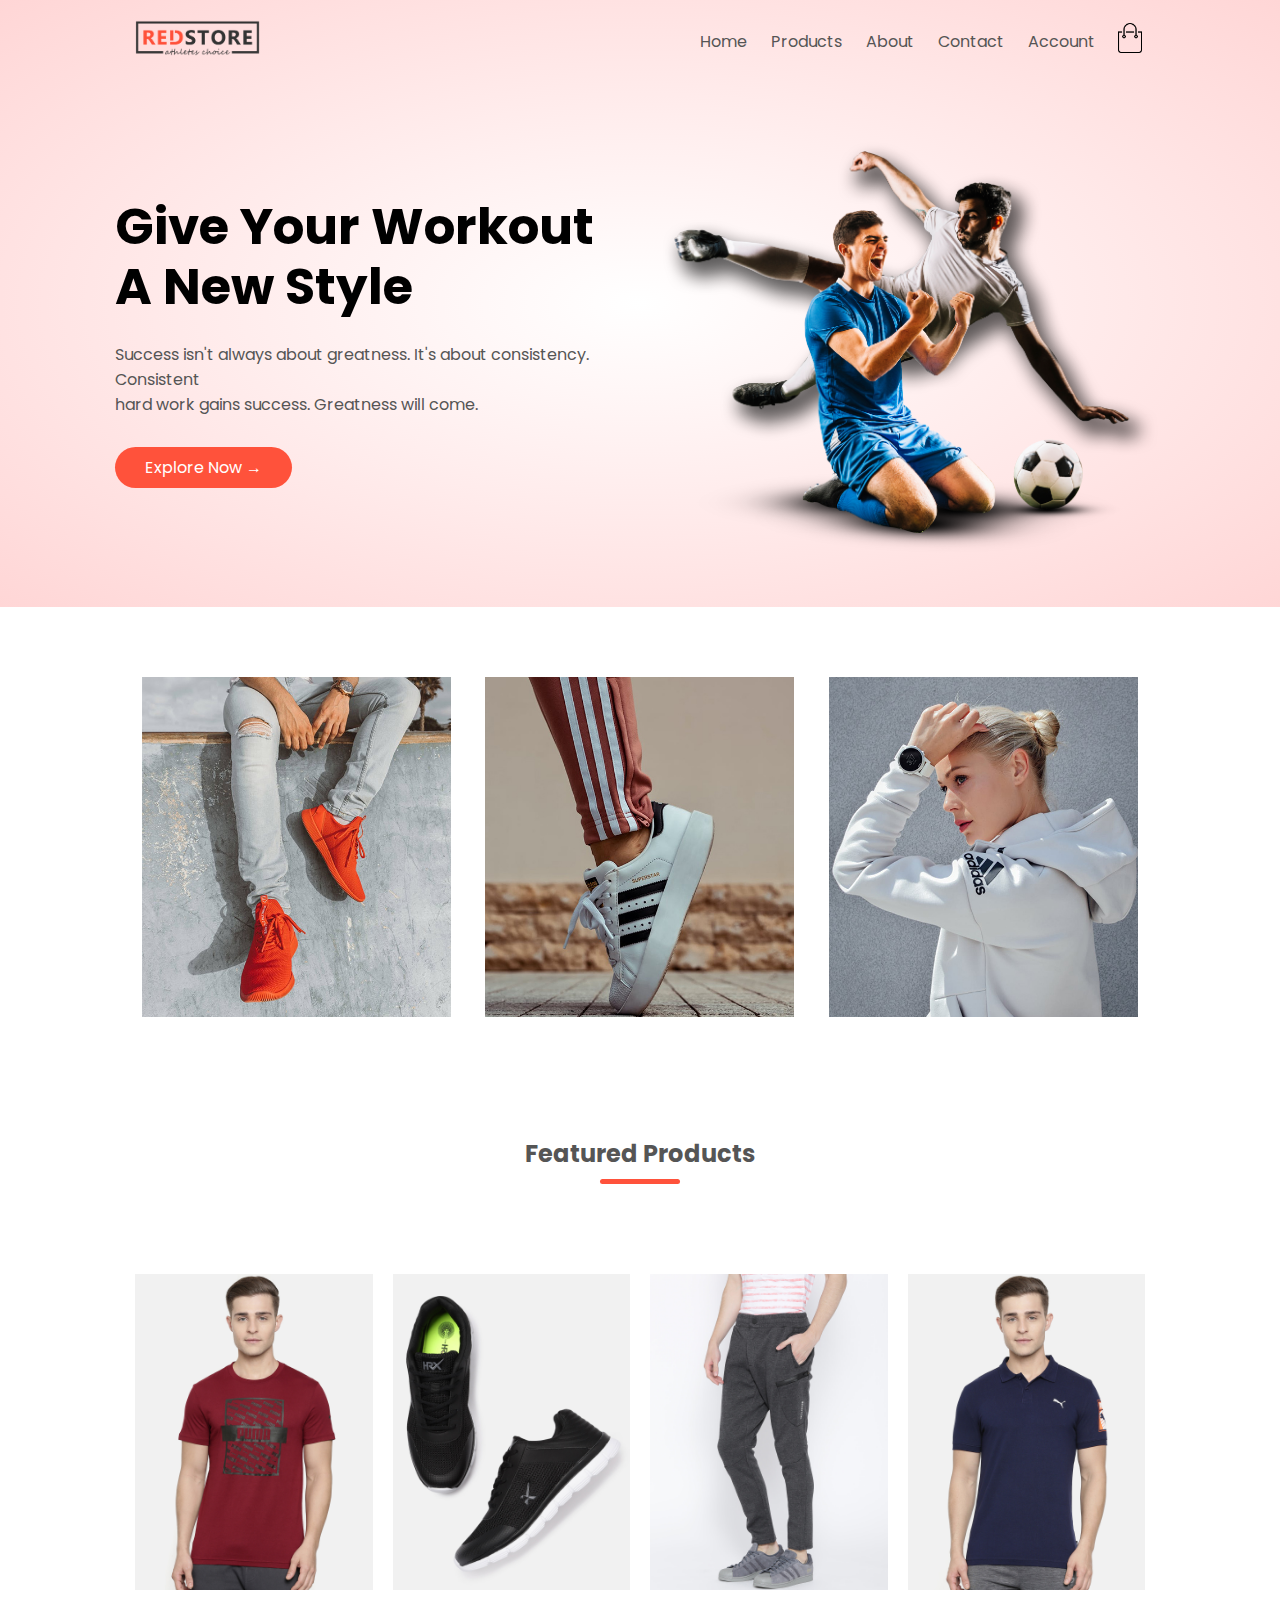
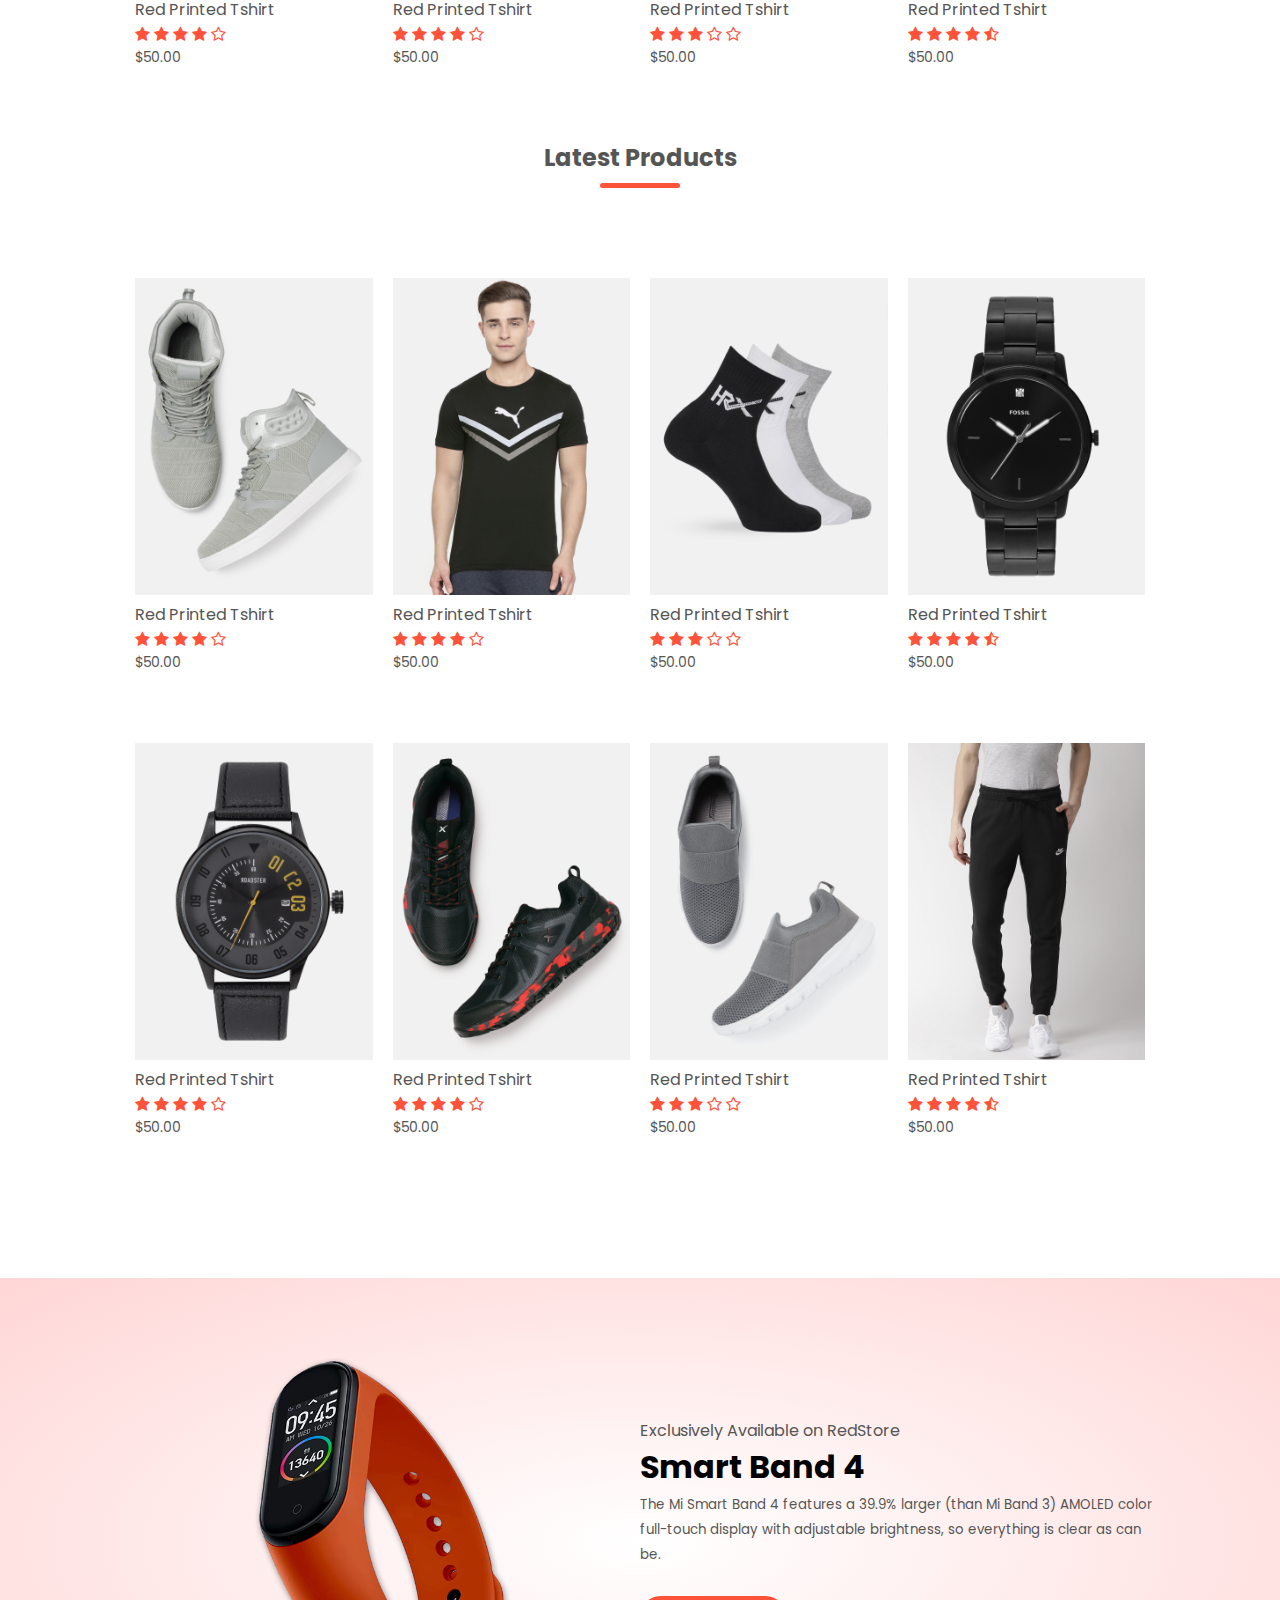
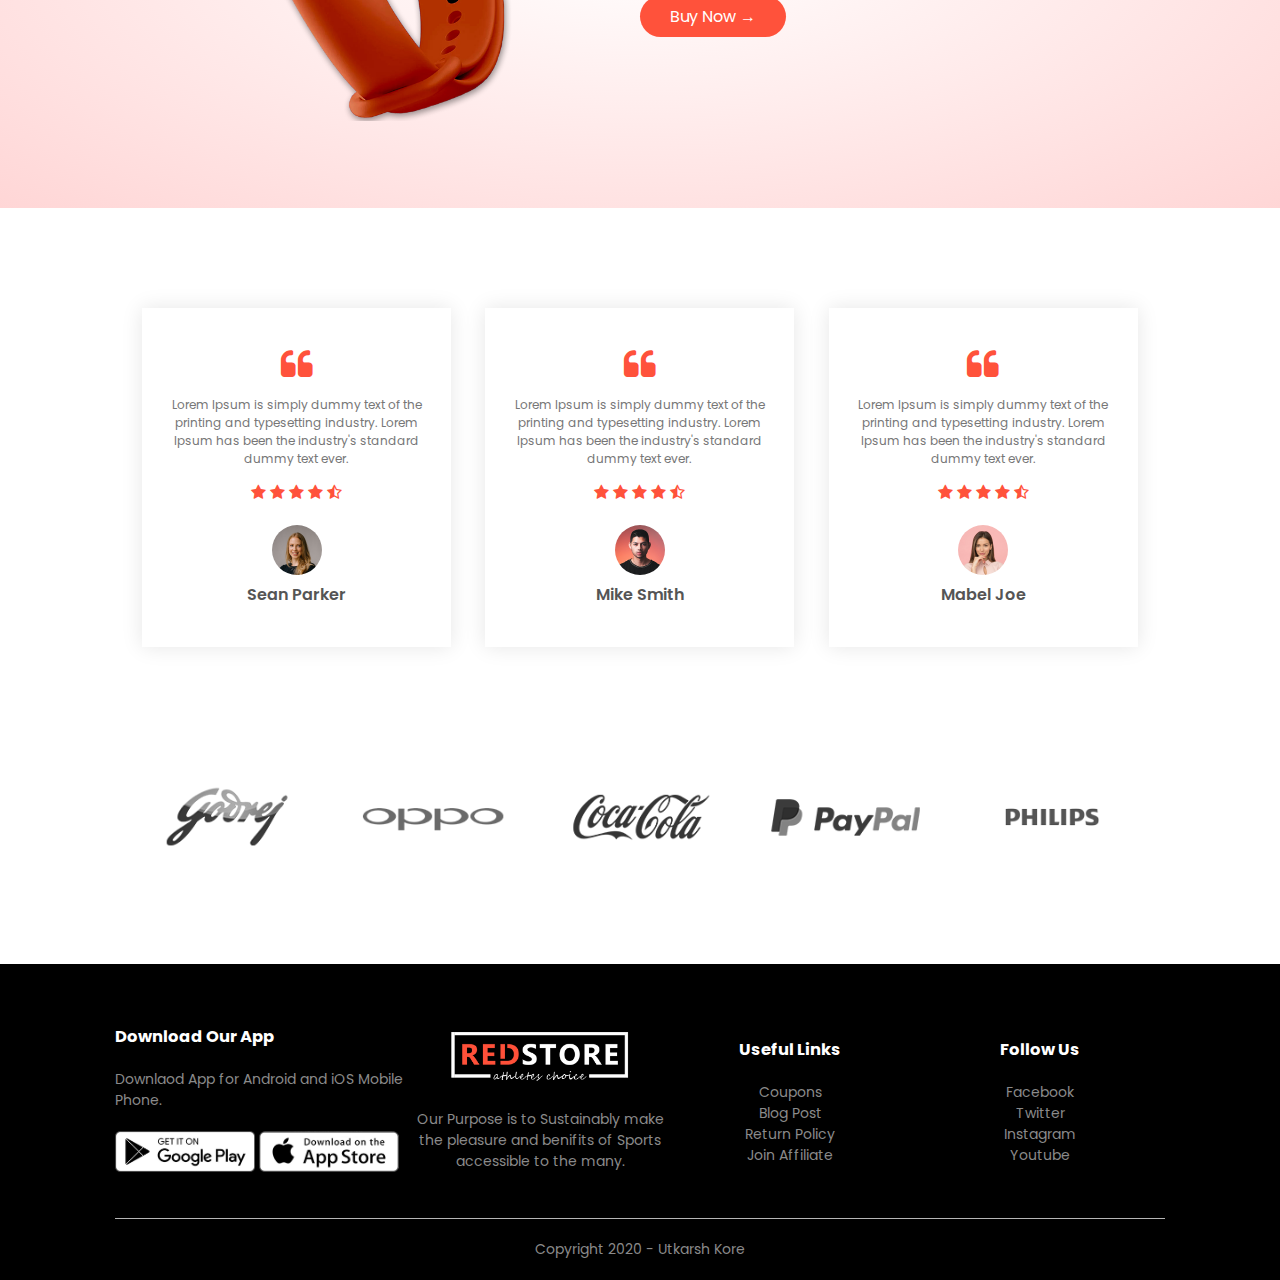
<file: index.html>
<!DOCTYPE html>
<html lang="en">
  <head>
    <meta charset="UTF-8" />
    <meta http-equiv="X-UA-Compatible" content="IE=edge" />
    <meta name="viewport" content="width=device-width, initial-scale=1.0" />
    <title>RedStore | Ecommerce Website Design</title>

    <link rel="stylesheet" href="style.css" />
    <link rel="preconnect" href="https://fonts.gstatic.com" />
    <link
      href="https://fonts.googleapis.com/css2?family=Poppins:wght@300;400;500;600;700&display=swap"
      rel="stylesheet"
    />
    <link
      rel="stylesheet"
      href="https://stackpath.bootstrapcdn.com/font-awesome/4.7.0/css/font-awesome.min.css"
    />
  </head>
  <body>
    <div class="header">
      <div class="container">
        <div class="navbar">
          <div class="logo">
            <a href="index.html">
              <img src="images/logo.png" alt="Logo" width="125px" />
            </a>
          </div>

          <nav>
            <ul id="menu-items">
              <li><a href="index.html">Home</a></li>
              <li><a href="products.html">Products</a></li>
              <li><a href="">About</a></li>
              <li><a href="">Contact</a></li>
              <li><a href="account.html">Account</a></li>
            </ul>
          </nav>

          <a href="cart.html">
            <img src="images/cart.png" alt="Cart" width="30px" height="30px" />
          </a>
          <img
            src="images/menu.png"
            alt="Menu"
            class="menu-icon"
            onclick="menutoggle()"
          />
        </div>

        <div class="row">
          <div class="col-1">
            <h1>
              Give Your Workout <br />
              A New Style
            </h1>
            <p>
              Success isn't always about greatness. It's about consistency.
              Consistent <br />
              hard work gains success. Greatness will come.
            </p>
            <a href="" class="btn">Explore Now &#8594; </a>
          </div>
          <div class="col-2">
            <img src="images/image1.png" alt="Feature Image" />
          </div>
        </div>
      </div>
    </div>

    <!-- featured categories -->
    <div class="categories">
      <div class="small-container">
        <div class="row">
          <div class="col-3">
            <img src="images/category-1.jpg" alt="Category 1" />
          </div>
          <div class="col-3">
            <img src="images/category-2.jpg" alt="Category 1" />
          </div>
          <div class="col-3">
            <img src="images/category-3.jpg" alt="Category 1" />
          </div>
        </div>
      </div>
    </div>

    <!-- features products -->
    <div class="small-container">
      <h2 class="title">Featured Products</h2>
      <div class="row">
        <!-- product 1 -->
        <div class="col-4">
          <a href="product-detail.html">
            <img src="images/product-1.jpg" alt="Product 1" />
          </a>
          <a href="product-detail.html">
            <h4>Red Printed Tshirt</h4>
          </a>
          <div class="rating">
            <i class="fa fa-star"></i>
            <i class="fa fa-star"></i>
            <i class="fa fa-star"></i>
            <i class="fa fa-star"></i>
            <i class="fa fa-star-o"></i>
          </div>
          <p>$50.00</p>
        </div>

        <!-- product 2 -->
        <div class="col-4">
          <img src="images/product-2.jpg" alt="Product 1" />
          <h4>Red Printed Tshirt</h4>
          <div class="rating">
            <i class="fa fa-star"></i>
            <i class="fa fa-star"></i>
            <i class="fa fa-star"></i>
            <i class="fa fa-star"></i>
            <i class="fa fa-star-o"></i>
          </div>
          <p>$50.00</p>
        </div>

        <!-- product 3 -->
        <div class="col-4">
          <img src="images/product-3.jpg" alt="Product 1" />
          <h4>Red Printed Tshirt</h4>
          <div class="rating">
            <i class="fa fa-star"></i>
            <i class="fa fa-star"></i>
            <i class="fa fa-star"></i>
            <i class="fa fa-star-o"></i>
            <i class="fa fa-star-o"></i>
          </div>
          <p>$50.00</p>
        </div>

        <!-- product 4 -->
        <div class="col-4">
          <img src="images/product-4.jpg" alt="Product 1" />
          <h4>Red Printed Tshirt</h4>
          <div class="rating">
            <i class="fa fa-star"></i>
            <i class="fa fa-star"></i>
            <i class="fa fa-star"></i>
            <i class="fa fa-star"></i>
            <i class="fa fa-star-half-o"></i>
          </div>
          <p>$50.00</p>
        </div>
      </div>

      <!-- latest products -->
      <h2 class="title">Latest Products</h2>
      <div class="row">
        <!-- product 1 -->
        <div class="col-4">
          <img src="images/product-5.jpg" alt="Product 1" />
          <h4>Red Printed Tshirt</h4>
          <div class="rating">
            <i class="fa fa-star"></i>
            <i class="fa fa-star"></i>
            <i class="fa fa-star"></i>
            <i class="fa fa-star"></i>
            <i class="fa fa-star-o"></i>
          </div>
          <p>$50.00</p>
        </div>

        <!-- product 2 -->
        <div class="col-4">
          <img src="images/product-6.jpg" alt="Product 1" />
          <h4>Red Printed Tshirt</h4>
          <div class="rating">
            <i class="fa fa-star"></i>
            <i class="fa fa-star"></i>
            <i class="fa fa-star"></i>
            <i class="fa fa-star"></i>
            <i class="fa fa-star-o"></i>
          </div>
          <p>$50.00</p>
        </div>

        <!-- product 3 -->
        <div class="col-4">
          <img src="images/product-7.jpg" alt="Product 1" />
          <h4>Red Printed Tshirt</h4>
          <div class="rating">
            <i class="fa fa-star"></i>
            <i class="fa fa-star"></i>
            <i class="fa fa-star"></i>
            <i class="fa fa-star-o"></i>
            <i class="fa fa-star-o"></i>
          </div>
          <p>$50.00</p>
        </div>

        <!-- product 4 -->
        <div class="col-4">
          <img src="images/product-8.jpg" alt="Product 1" />
          <h4>Red Printed Tshirt</h4>
          <div class="rating">
            <i class="fa fa-star"></i>
            <i class="fa fa-star"></i>
            <i class="fa fa-star"></i>
            <i class="fa fa-star"></i>
            <i class="fa fa-star-half-o"></i>
          </div>
          <p>$50.00</p>
        </div>
      </div>

      <div class="row">
        <!-- product 1 -->
        <div class="col-4">
          <img src="images/product-9.jpg" alt="Product 1" />
          <h4>Red Printed Tshirt</h4>
          <div class="rating">
            <i class="fa fa-star"></i>
            <i class="fa fa-star"></i>
            <i class="fa fa-star"></i>
            <i class="fa fa-star"></i>
            <i class="fa fa-star-o"></i>
          </div>
          <p>$50.00</p>
        </div>

        <!-- product 2 -->
        <div class="col-4">
          <img src="images/product-10.jpg" alt="Product 1" />
          <h4>Red Printed Tshirt</h4>
          <div class="rating">
            <i class="fa fa-star"></i>
            <i class="fa fa-star"></i>
            <i class="fa fa-star"></i>
            <i class="fa fa-star"></i>
            <i class="fa fa-star-o"></i>
          </div>
          <p>$50.00</p>
        </div>

        <!-- product 3 -->
        <div class="col-4">
          <img src="images/product-11.jpg" alt="Product 1" />
          <h4>Red Printed Tshirt</h4>
          <div class="rating">
            <i class="fa fa-star"></i>
            <i class="fa fa-star"></i>
            <i class="fa fa-star"></i>
            <i class="fa fa-star-o"></i>
            <i class="fa fa-star-o"></i>
          </div>
          <p>$50.00</p>
        </div>

        <!-- product 4 -->
        <div class="col-4">
          <img src="images/product-12.jpg" alt="Product 1" />
          <h4>Red Printed Tshirt</h4>
          <div class="rating">
            <i class="fa fa-star"></i>
            <i class="fa fa-star"></i>
            <i class="fa fa-star"></i>
            <i class="fa fa-star"></i>
            <i class="fa fa-star-half-o"></i>
          </div>
          <p>$50.00</p>
        </div>
      </div>
    </div>

    <!-- offer -->
    <div class="offer">
      <div class="small-container">
        <div class="row">
          <div class="col-2">
            <img src="images/exclusive.png" alt="Exclusive" class="offer-img" />
          </div>
          <div class="col-2">
            <p>Exclusively Available on RedStore</p>
            <h1>Smart Band 4</h1>
            <small
              >The Mi Smart Band 4 features a 39.9% larger (than Mi Band 3)
              AMOLED color full-touch display with adjustable brightness, so
              everything is clear as can be. </small
            ><br />
            <a href="" class="btn">Buy Now &#8594;</a>
          </div>
        </div>
      </div>
    </div>

    <!-- testimonial -->
    <div class="testimonial">
      <div class="small-container">
        <div class="row">
          <div class="col-3">
            <i class="fa fa-quote-left"></i>
            <p>
              Lorem Ipsum is simply dummy text of the printing and typesetting
              industry. Lorem Ipsum has been the industry's standard dummy text
              ever.
            </p>
            <div class="rating">
              <i class="fa fa-star"></i>
              <i class="fa fa-star"></i>
              <i class="fa fa-star"></i>
              <i class="fa fa-star"></i>
              <i class="fa fa-star-half-o"></i>
            </div>
            <img src="images/user-1.png" alt="User 1" />
            <h3>Sean Parker</h3>
          </div>

          <div class="col-3">
            <i class="fa fa-quote-left"></i>
            <p>
              Lorem Ipsum is simply dummy text of the printing and typesetting
              industry. Lorem Ipsum has been the industry's standard dummy text
              ever.
            </p>
            <div class="rating">
              <i class="fa fa-star"></i>
              <i class="fa fa-star"></i>
              <i class="fa fa-star"></i>
              <i class="fa fa-star"></i>
              <i class="fa fa-star-half-o"></i>
            </div>
            <img src="images/user-2.png" alt="User 1" />
            <h3>Mike Smith</h3>
          </div>

          <div class="col-3">
            <i class="fa fa-quote-left"></i>
            <p>
              Lorem Ipsum is simply dummy text of the printing and typesetting
              industry. Lorem Ipsum has been the industry's standard dummy text
              ever.
            </p>
            <div class="rating">
              <i class="fa fa-star"></i>
              <i class="fa fa-star"></i>
              <i class="fa fa-star"></i>
              <i class="fa fa-star"></i>
              <i class="fa fa-star-half-o"></i>
            </div>
            <img src="images/user-3.png" alt="User 1" />
            <h3>Mabel Joe</h3>
          </div>
        </div>
      </div>
    </div>

    <!-- brands  -->
    <div class="brands">
      <div class="small-container">
        <div class="row">
          <div class="col-5">
            <img src="images/logo-godrej.png" alt="Godrej" />
          </div>
          <div class="col-5">
            <img src="images/logo-oppo.png" alt="Godrej" />
          </div>
          <div class="col-5">
            <img src="images/logo-coca-cola.png" alt="Godrej" />
          </div>
          <div class="col-5">
            <img src="images/logo-paypal.png" alt="Godrej" />
          </div>
          <div class="col-5">
            <img src="images/logo-philips.png" alt="Godrej" />
          </div>
        </div>
      </div>
    </div>

    <!-- footer -->
    <div class="footer">
      <div class="container">
        <div class="row">
          <div class="footer-col-1">
            <h3>Download Our App</h3>
            <p>Downlaod App for Android and iOS Mobile Phone.</p>
            <div class="app-logo">
              <img src="images/play-store.png" alt="" />
              <img src="images/app-store.png" alt="" />
            </div>
          </div>
          <div class="footer-col-2">
            <img src="images/logo-white.png" alt="White" />
            <p>
              Our Purpose is to Sustainably make the pleasure and benifits of
              Sports accessible to the many.
            </p>
          </div>
          <div class="footer-col-3">
            <h3>Useful Links</h3>
            <ul>
              <li>Coupons</li>
              <li>Blog Post</li>
              <li>Return Policy</li>
              <li>Join Affiliate</li>
            </ul>
          </div>
          <div class="footer-col-4">
            <h3>Follow Us</h3>
            <ul>
              <li>Facebook</li>
              <li>Twitter</li>
              <li>Instagram</li>
              <li>Youtube</li>
            </ul>
          </div>
        </div>
        <hr />
        <p class="copyright">Copyright 2020 - Utkarsh Kore</p>
      </div>
    </div>

    <!-- JS for toggle menu -->
    <script>
      const menuItems = document.getElementById("menu-items");

      menuItems.style.maxHeight = "0px";

      function menutoggle() {
        if (menuItems.style.maxHeight == "0px") {
          menuItems.style.maxHeight = "200px";
        } else {
          menuItems.style.maxHeight = "0px";
        }
      }
    </script>
  </body>
</html>
</file>
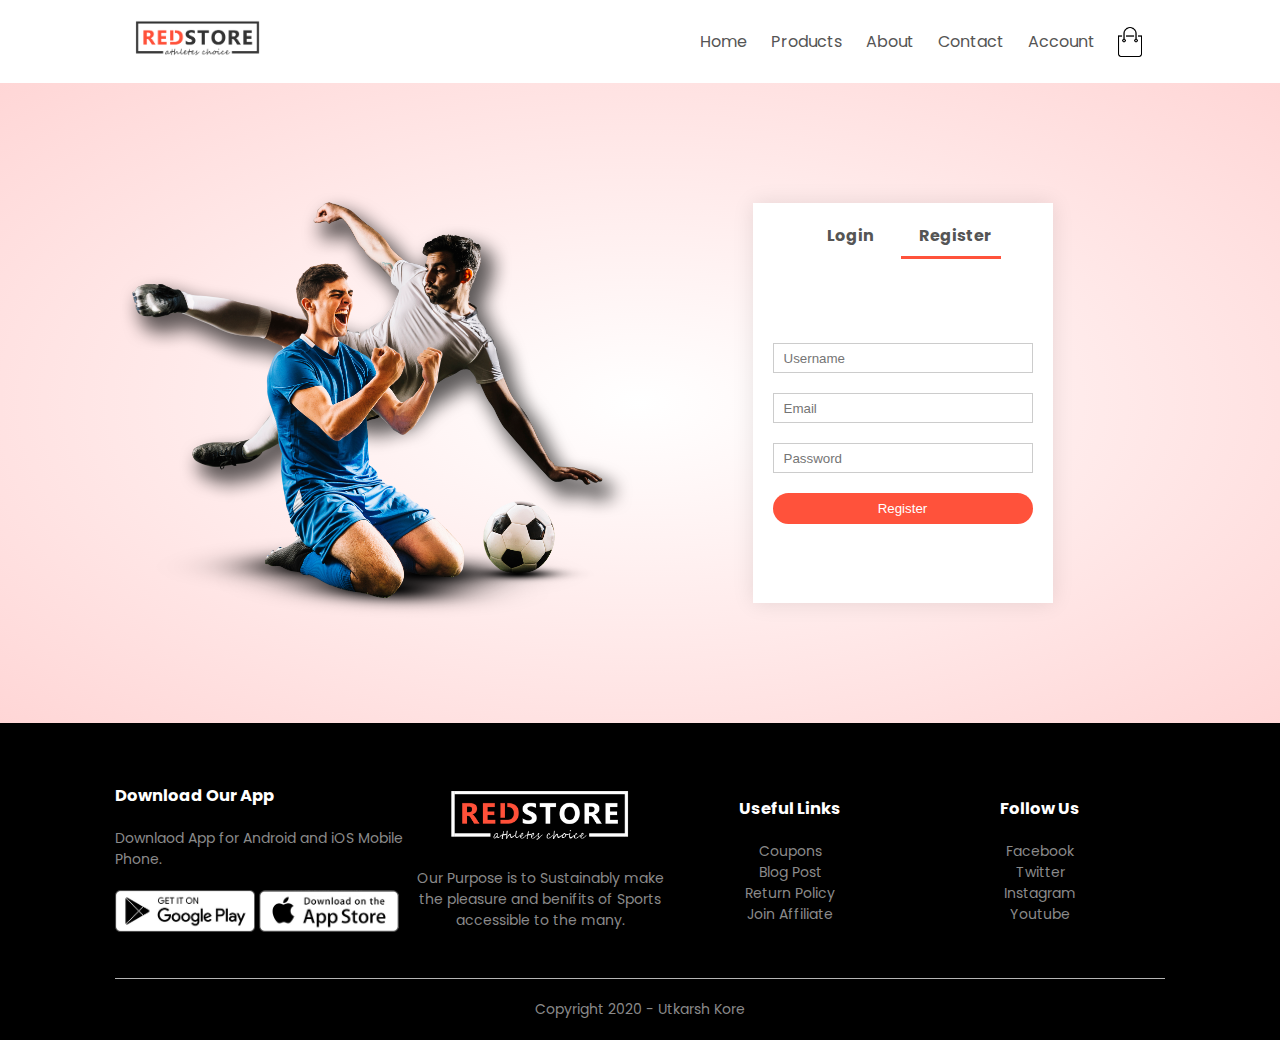
<file: account.html>
<!DOCTYPE html>
<html lang="en">
  <head>
    <meta charset="UTF-8" />
    <meta http-equiv="X-UA-Compatible" content="IE=edge" />
    <meta name="viewport" content="width=device-width, initial-scale=1.0" />
    <title>All Products - RedStore</title>

    <link rel="stylesheet" href="style.css" />
    <link rel="preconnect" href="https://fonts.gstatic.com" />
    <link
      href="https://fonts.googleapis.com/css2?family=Poppins:wght@300;400;500;600;700&display=swap"
      rel="stylesheet"
    />
    <link
      rel="stylesheet"
      href="https://stackpath.bootstrapcdn.com/font-awesome/4.7.0/css/font-awesome.min.css"
    />
  </head>
  <body>
    <div class="container">
      <div class="navbar">
        <div class="logo">
          <img src="images/logo.png" alt="Logo" width="125px" />
        </div>

        <nav>
          <ul id="menu-items">
            <li><a href="">Home</a></li>
            <li><a href="">Products</a></li>
            <li><a href="">About</a></li>
            <li><a href="">Contact</a></li>
            <li><a href="">Account</a></li>
          </ul>
        </nav>

        <img src="images/cart.png" alt="Cart" width="30px" height="30px" />
        <img
          src="images/menu.png"
          alt="Menu"
          class="menu-icon"
          onclick="menutoggle()"
        />
      </div>
    </div>

    <!-- account page -->
    <div class="account-page">
      <div class="container">
        <div class="row">
          <div class="col-2">
            <img src="images/image1.png" alt="" width="100%" />
          </div>
          <div class="col-2">
            <div class="form-container">
              <div class="form-btn">
                <span onclick="login()">Login</span>
                <span onclick="register()">Register</span>
                <hr id="indicator" />
              </div>

              <form action="" id="login-form">
                <input type="text" placeholder="Username" />
                <input type="password" placeholder="Password" />
                <button type="submit" class="btn">Login</button>
                <a href="">Forgot Password?</a>
              </form>

              <form action="" id="reg-form">
                <input type="text" placeholder="Username" />
                <input type="email" placeholder="Email" />
                <input type="password" placeholder="Password" />
                <button type="submit" class="btn">Register</button>
              </form>
            </div>
          </div>
        </div>
      </div>
    </div>

    <!-- footer -->
    <div class="footer">
      <div class="container">
        <div class="row">
          <div class="footer-col-1">
            <h3>Download Our App</h3>
            <p>Downlaod App for Android and iOS Mobile Phone.</p>
            <div class="app-logo">
              <img src="images/play-store.png" alt="" />
              <img src="images/app-store.png" alt="" />
            </div>
          </div>
          <div class="footer-col-2">
            <img src="images/logo-white.png" alt="White" />
            <p>
              Our Purpose is to Sustainably make the pleasure and benifits of
              Sports accessible to the many.
            </p>
          </div>
          <div class="footer-col-3">
            <h3>Useful Links</h3>
            <ul>
              <li>Coupons</li>
              <li>Blog Post</li>
              <li>Return Policy</li>
              <li>Join Affiliate</li>
            </ul>
          </div>
          <div class="footer-col-4">
            <h3>Follow Us</h3>
            <ul>
              <li>Facebook</li>
              <li>Twitter</li>
              <li>Instagram</li>
              <li>Youtube</li>
            </ul>
          </div>
        </div>
        <hr />
        <p class="copyright">Copyright 2020 - Utkarsh Kore</p>
      </div>
    </div>

    <!-- JS for toggle menu -->
    <script>
      const menuItems = document.getElementById("menu-items");

      menuItems.style.maxHeight = "0px";

      function menutoggle() {
        if (menuItems.style.maxHeight == "0px") {
          menuItems.style.maxHeight = "200px";
        } else {
          menuItems.style.maxHeight = "0px";
        }
      }
    </script>

    <!-- js for toggle form -->
    <script>
      const loginForm = document.getElementById("login-form");
      const regForm = document.getElementById("reg-form");
      const indicator = document.getElementById("indicator");

      const register = () => {
        regForm.style.transform = "translateX(0px)";
        loginForm.style.transform = "translateX(0px)";
        indicator.style.transform = "translateX(100px)";
      };

      const login = () => {
        regForm.style.transform = "translateX(300px)";
        loginForm.style.transform = "translateX(300px)";
        indicator.style.transform = "translateX(0px)";
      };
    </script>
  </body>
</html>
</file>
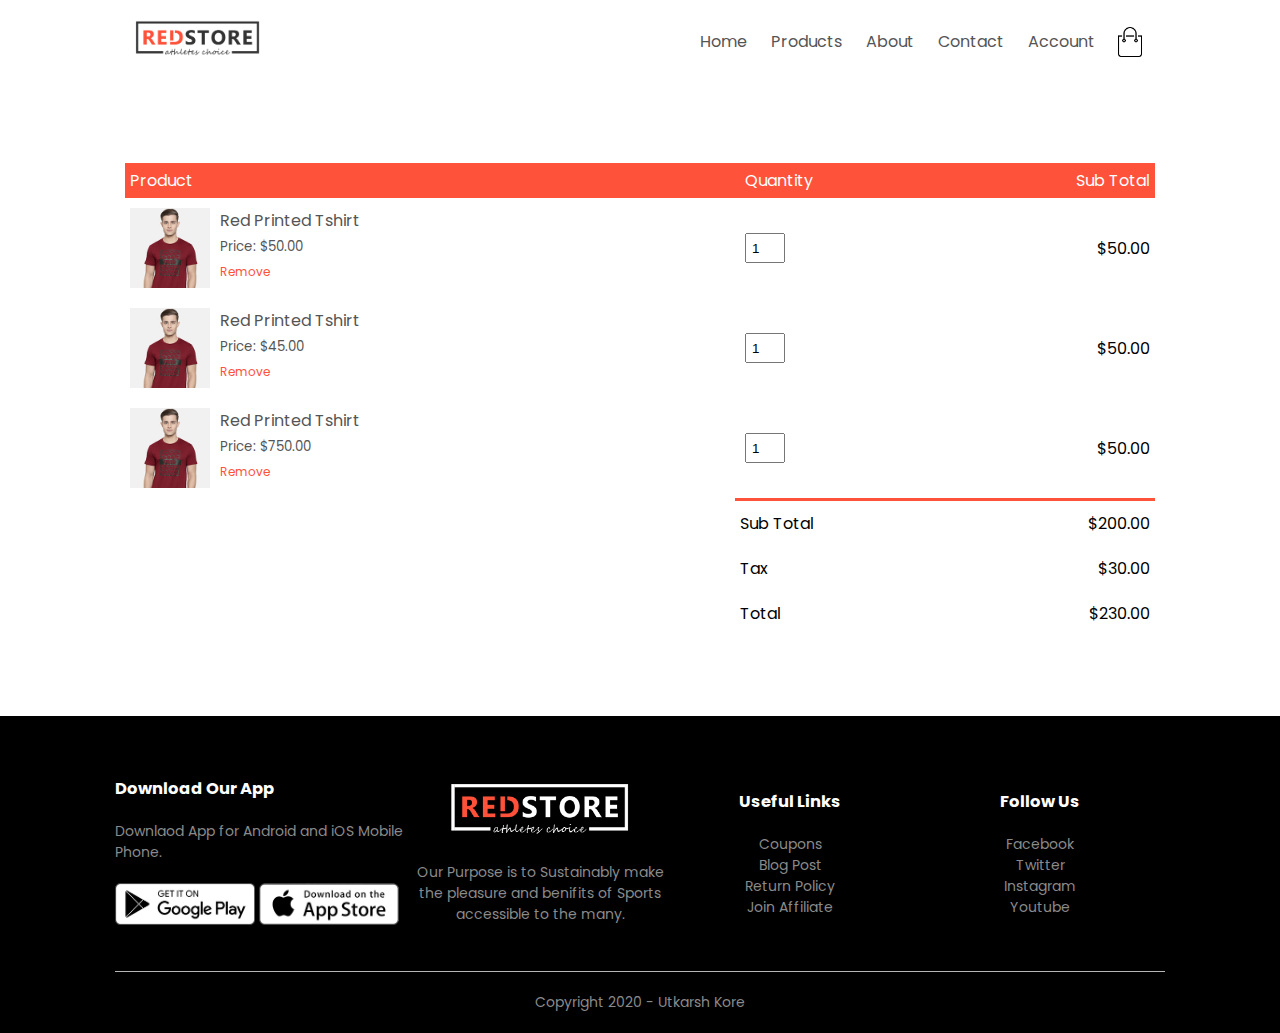
<file: cart.html>
<!DOCTYPE html>
<html lang="en">
  <head>
    <meta charset="UTF-8" />
    <meta http-equiv="X-UA-Compatible" content="IE=edge" />
    <meta name="viewport" content="width=device-width, initial-scale=1.0" />
    <title>All Products - RedStore</title>

    <link rel="stylesheet" href="style.css" />
    <link rel="preconnect" href="https://fonts.gstatic.com" />
    <link
      href="https://fonts.googleapis.com/css2?family=Poppins:wght@300;400;500;600;700&display=swap"
      rel="stylesheet"
    />
    <link
      rel="stylesheet"
      href="https://stackpath.bootstrapcdn.com/font-awesome/4.7.0/css/font-awesome.min.css"
    />
  </head>
  <body>
    <div class="container">
      <div class="navbar">
        <div class="logo">
          <img src="images/logo.png" alt="Logo" width="125px" />
        </div>

        <nav>
          <ul id="menu-items">
            <li><a href="">Home</a></li>
            <li><a href="">Products</a></li>
            <li><a href="">About</a></li>
            <li><a href="">Contact</a></li>
            <li><a href="">Account</a></li>
          </ul>
        </nav>

        <img src="images/cart.png" alt="Cart" width="30px" height="30px" />
        <img
          src="images/menu.png"
          alt="Menu"
          class="menu-icon"
          onclick="menutoggle()"
        />
      </div>
    </div>

    <!-- cart items details -->
    <div class="small-container cart-page">
      <table>
        <tr>
          <th>Product</th>
          <th>Quantity</th>
          <th>Sub Total</th>
        </tr>
        <tr>
          <td>
            <div class="cart-info">
              <img src="images/buy-1.jpg" alt="" />
              <div>
                <p>Red Printed Tshirt</p>
                <small>Price: $50.00</small>
                <br />
                <a href="">Remove</a>
              </div>
            </div>
          </td>
          <td><input type="number" value="1" /></td>
          <td>$50.00</td>
        </tr>
        <tr>
          <td>
            <div class="cart-info">
              <img src="images/buy-1.jpg" alt="" />
              <div>
                <p>Red Printed Tshirt</p>
                <small>Price: $45.00</small>
                <br />
                <a href="">Remove</a>
              </div>
            </div>
          </td>
          <td><input type="number" value="1" /></td>
          <td>$50.00</td>
        </tr>
        <tr>
          <td>
            <div class="cart-info">
              <img src="images/buy-1.jpg" alt="" />
              <div>
                <p>Red Printed Tshirt</p>
                <small>Price: $750.00</small>
                <br />
                <a href="">Remove</a>
              </div>
            </div>
          </td>
          <td><input type="number" value="1" /></td>
          <td>$50.00</td>
        </tr>
      </table>
      
      <div class="total-price">
          <table>
              <tr>
                  <td>Sub Total</td>
                  <td>$200.00</td>
              </tr>
              <tr>
                  <td>Tax</td>
                  <td>$30.00</td>
              </tr>
              <tr>
                  <td>Total</td>
                  <td>$230.00</td>
              </tr>
          </table>
      </div>
    </div>

    <!-- footer -->
    <div class="footer">
      <div class="container">
        <div class="row">
          <div class="footer-col-1">
            <h3>Download Our App</h3>
            <p>Downlaod App for Android and iOS Mobile Phone.</p>
            <div class="app-logo">
              <img src="images/play-store.png" alt="" />
              <img src="images/app-store.png" alt="" />
            </div>
          </div>
          <div class="footer-col-2">
            <img src="images/logo-white.png" alt="White" />
            <p>
              Our Purpose is to Sustainably make the pleasure and benifits of
              Sports accessible to the many.
            </p>
          </div>
          <div class="footer-col-3">
            <h3>Useful Links</h3>
            <ul>
              <li>Coupons</li>
              <li>Blog Post</li>
              <li>Return Policy</li>
              <li>Join Affiliate</li>
            </ul>
          </div>
          <div class="footer-col-4">
            <h3>Follow Us</h3>
            <ul>
              <li>Facebook</li>
              <li>Twitter</li>
              <li>Instagram</li>
              <li>Youtube</li>
            </ul>
          </div>
        </div>
        <hr />
        <p class="copyright">Copyright 2020 - Utkarsh Kore</p>
      </div>
    </div>

    <!-- JS for toggle menu -->
    <script>
      const menuItems = document.getElementById("menu-items");

      menuItems.style.maxHeight = "0px";

      function menutoggle() {
        if (menuItems.style.maxHeight == "0px") {
          menuItems.style.maxHeight = "200px";
        } else {
          menuItems.style.maxHeight = "0px";
        }
      }
    </script>
  </body>
</html>
</file>
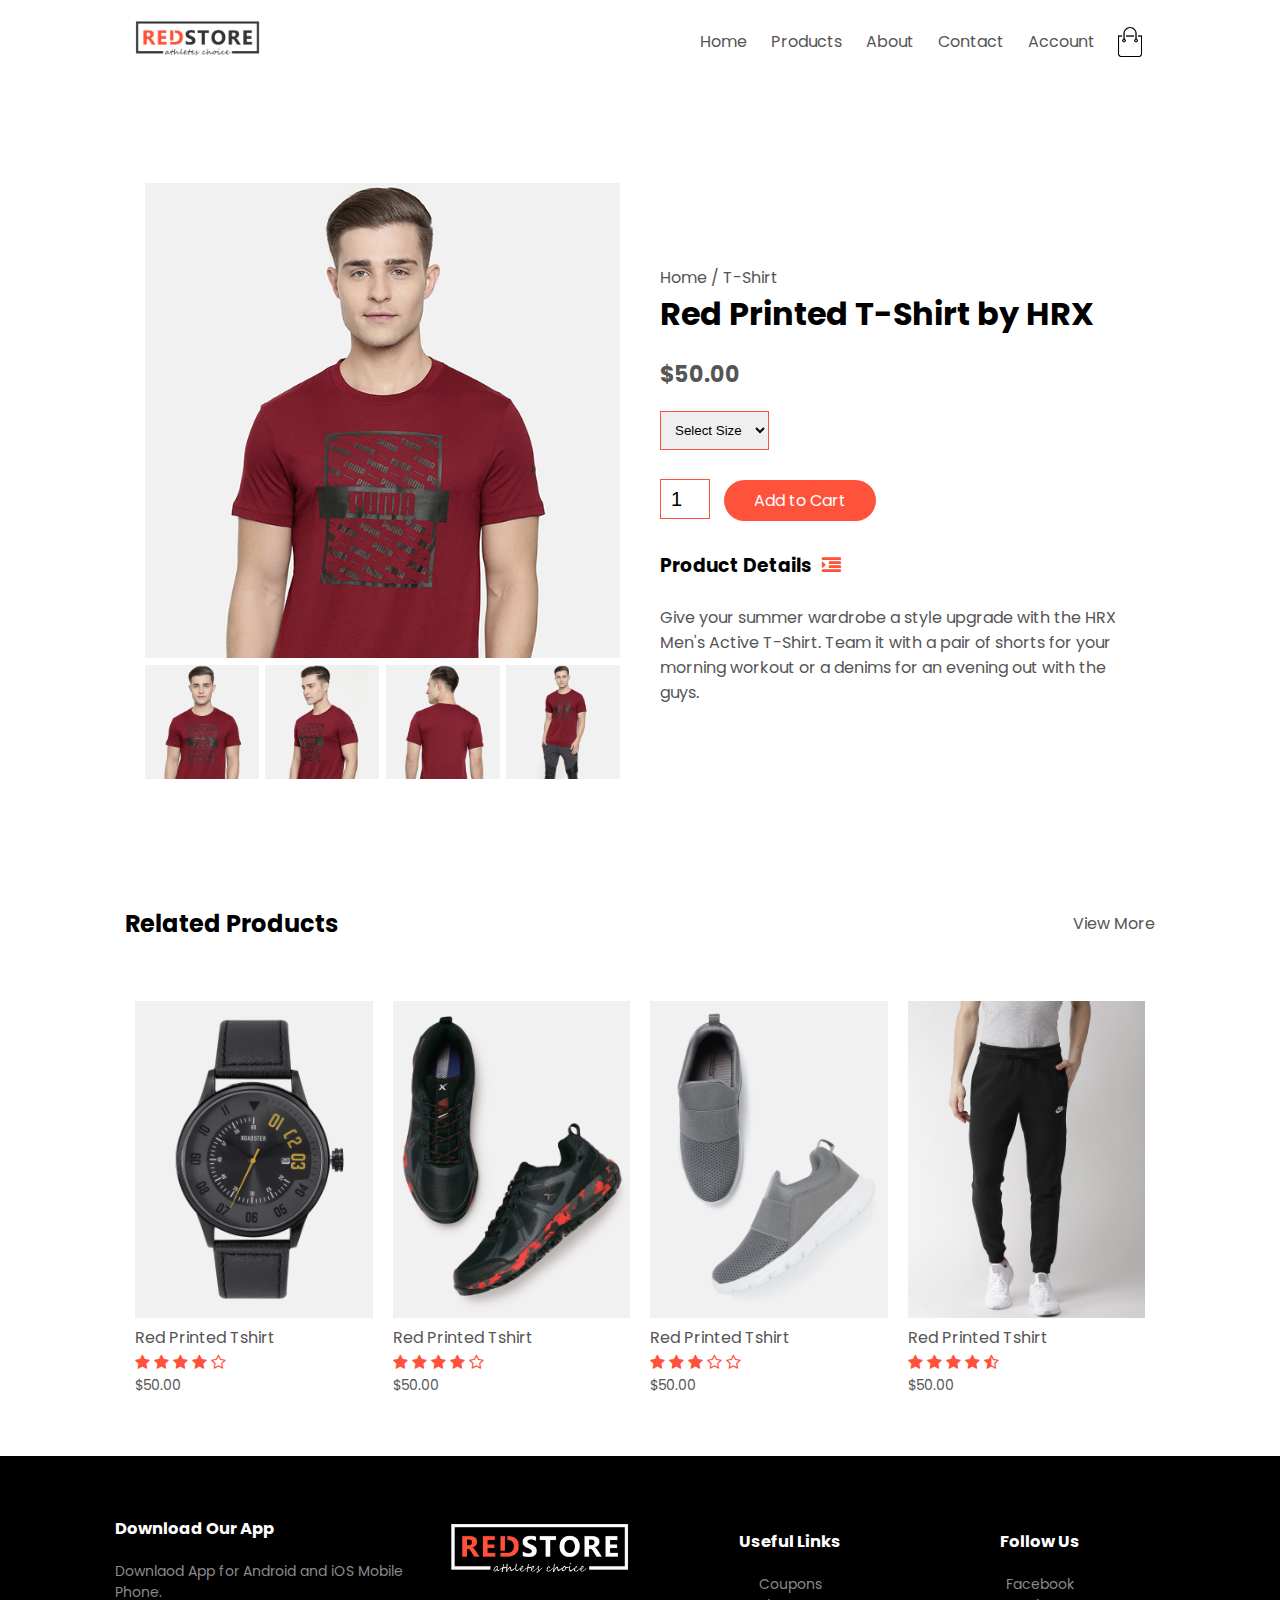
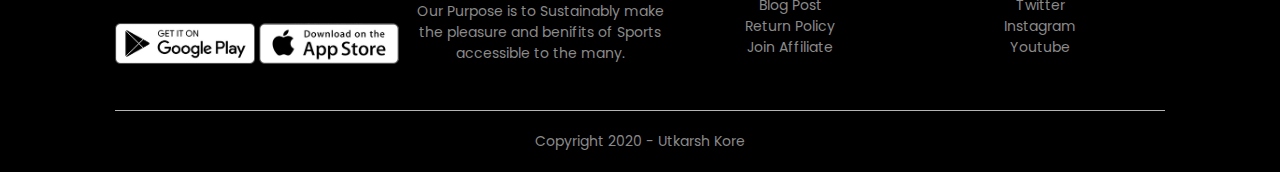
<file: product-detail.html>
<!DOCTYPE html>
<html lang="en">
  <head>
    <meta charset="UTF-8" />
    <meta http-equiv="X-UA-Compatible" content="IE=edge" />
    <meta name="viewport" content="width=device-width, initial-scale=1.0" />
    <title>All Products - RedStore</title>

    <link rel="stylesheet" href="style.css" />
    <link rel="preconnect" href="https://fonts.gstatic.com" />
    <link
      href="https://fonts.googleapis.com/css2?family=Poppins:wght@300;400;500;600;700&display=swap"
      rel="stylesheet"
    />
    <link
      rel="stylesheet"
      href="https://stackpath.bootstrapcdn.com/font-awesome/4.7.0/css/font-awesome.min.css"
    />
  </head>
  <body>
    <div class="container">
      <div class="navbar">
        <div class="logo">
          <img src="images/logo.png" alt="Logo" width="125px" />
        </div>

        <nav>
          <ul id="menu-items">
            <li><a href="">Home</a></li>
            <li><a href="">Products</a></li>
            <li><a href="">About</a></li>
            <li><a href="">Contact</a></li>
            <li><a href="">Account</a></li>
          </ul>
        </nav>

        <img src="images/cart.png" alt="Cart" width="30px" height="30px" />
        <img
          src="images/menu.png"
          alt="Menu"
          class="menu-icon"
          onclick="menutoggle()"
        />
      </div>
    </div>

    <!-- single product details -->
    <div class="small-container single-product">
      <div class="row">
        <div class="col-2">
          <img
            src="images/gallery-1.jpg"
            alt="Gallery"
            width="100%"
            id="product-img"
          />

          <div class="small-img-row">
            <div class="small-img-col">
              <img
                src="images/gallery-1.jpg"
                alt=""
                width="100%"
                class="small-img"
              />
            </div>
            <div class="small-img-col">
              <img
                src="images/gallery-2.jpg"
                alt=""
                width="100%"
                class="small-img"
              />
            </div>
            <div class="small-img-col">
              <img
                src="images/gallery-3.jpg"
                alt=""
                width="100%"
                class="small-img"
              />
            </div>
            <div class="small-img-col">
              <img
                src="images/gallery-4.jpg"
                alt=""
                width="100%"
                class="small-img"
              />
            </div>
          </div>
        </div>
        <div class="col-2">
          <p>Home / T-Shirt</p>
          <h1>Red Printed T-Shirt by HRX</h1>
          <h4>$50.00</h4>
          <select>
            <option>Select Size</option>
            <option>XXL</option>
            <option>XL</option>
            <option>Large</option>
            <option>Medium</option>
            <option>Small</option>
          </select>
          <input type="number" value="1" />
          <a href="" class="btn">Add to Cart</a>

          <h3>Product Details<i class="fa fa-indent"></i></h3>
          <br />
          <p>
            Give your summer wardrobe a style upgrade with the HRX Men's Active
            T-Shirt. Team it with a pair of shorts for your morning workout or a
            denims for an evening out with the guys.
          </p>
        </div>
      </div>
    </div>

    <!-- title -->
    <div class="small-container">
      <div class="row row-2">
        <h2>Related Products</h2>
        <p>View More</p>
      </div>
    </div>

    <!-- products -->
    <div class="small-container">
      <div class="row">
        <!-- product 1 -->
        <div class="col-4">
          <img src="images/product-9.jpg" alt="Product 1" />
          <h4>Red Printed Tshirt</h4>
          <div class="rating">
            <i class="fa fa-star"></i>
            <i class="fa fa-star"></i>
            <i class="fa fa-star"></i>
            <i class="fa fa-star"></i>
            <i class="fa fa-star-o"></i>
          </div>
          <p>$50.00</p>
        </div>

        <!-- product 2 -->
        <div class="col-4">
          <img src="images/product-10.jpg" alt="Product 1" />
          <h4>Red Printed Tshirt</h4>
          <div class="rating">
            <i class="fa fa-star"></i>
            <i class="fa fa-star"></i>
            <i class="fa fa-star"></i>
            <i class="fa fa-star"></i>
            <i class="fa fa-star-o"></i>
          </div>
          <p>$50.00</p>
        </div>

        <!-- product 3 -->
        <div class="col-4">
          <img src="images/product-11.jpg" alt="Product 1" />
          <h4>Red Printed Tshirt</h4>
          <div class="rating">
            <i class="fa fa-star"></i>
            <i class="fa fa-star"></i>
            <i class="fa fa-star"></i>
            <i class="fa fa-star-o"></i>
            <i class="fa fa-star-o"></i>
          </div>
          <p>$50.00</p>
        </div>

        <!-- product 4 -->
        <div class="col-4">
          <img src="images/product-12.jpg" alt="Product 1" />
          <h4>Red Printed Tshirt</h4>
          <div class="rating">
            <i class="fa fa-star"></i>
            <i class="fa fa-star"></i>
            <i class="fa fa-star"></i>
            <i class="fa fa-star"></i>
            <i class="fa fa-star-half-o"></i>
          </div>
          <p>$50.00</p>
        </div>
      </div>
    </div>

    <!-- footer -->
    <div class="footer">
      <div class="container">
        <div class="row">
          <div class="footer-col-1">
            <h3>Download Our App</h3>
            <p>Downlaod App for Android and iOS Mobile Phone.</p>
            <div class="app-logo">
              <img src="images/play-store.png" alt="" />
              <img src="images/app-store.png" alt="" />
            </div>
          </div>
          <div class="footer-col-2">
            <img src="images/logo-white.png" alt="White" />
            <p>
              Our Purpose is to Sustainably make the pleasure and benifits of
              Sports accessible to the many.
            </p>
          </div>
          <div class="footer-col-3">
            <h3>Useful Links</h3>
            <ul>
              <li>Coupons</li>
              <li>Blog Post</li>
              <li>Return Policy</li>
              <li>Join Affiliate</li>
            </ul>
          </div>
          <div class="footer-col-4">
            <h3>Follow Us</h3>
            <ul>
              <li>Facebook</li>
              <li>Twitter</li>
              <li>Instagram</li>
              <li>Youtube</li>
            </ul>
          </div>
        </div>
        <hr />
        <p class="copyright">Copyright 2020 - Utkarsh Kore</p>
      </div>
    </div>

    <!-- JS for toggle menu -->
    <script>
      const menuItems = document.getElementById("menu-items");

      menuItems.style.maxHeight = "0px";

      function menutoggle() {
        if (menuItems.style.maxHeight == "0px") {
          menuItems.style.maxHeight = "200px";
        } else {
          menuItems.style.maxHeight = "0px";
        }
      }
    </script>

    <!-- js for product gallery -->
    <script>
      const productImg = document.getElementById("product-img");
      const smallImgs = document.getElementsByClassName("small-img");

      smallImgs[0].onclick = function () {
        productImg.src = smallImgs[0].src;
      };
      smallImgs[1].onclick = function () {
        productImg.src = smallImgs[1].src;
      };
      smallImgs[2].onclick = function () {
        productImg.src = smallImgs[2].src;
      };
      smallImgs[3].onclick = function () {
        productImg.src = smallImgs[3].src;
      };
    </script>
  </body>
</html>
</file>
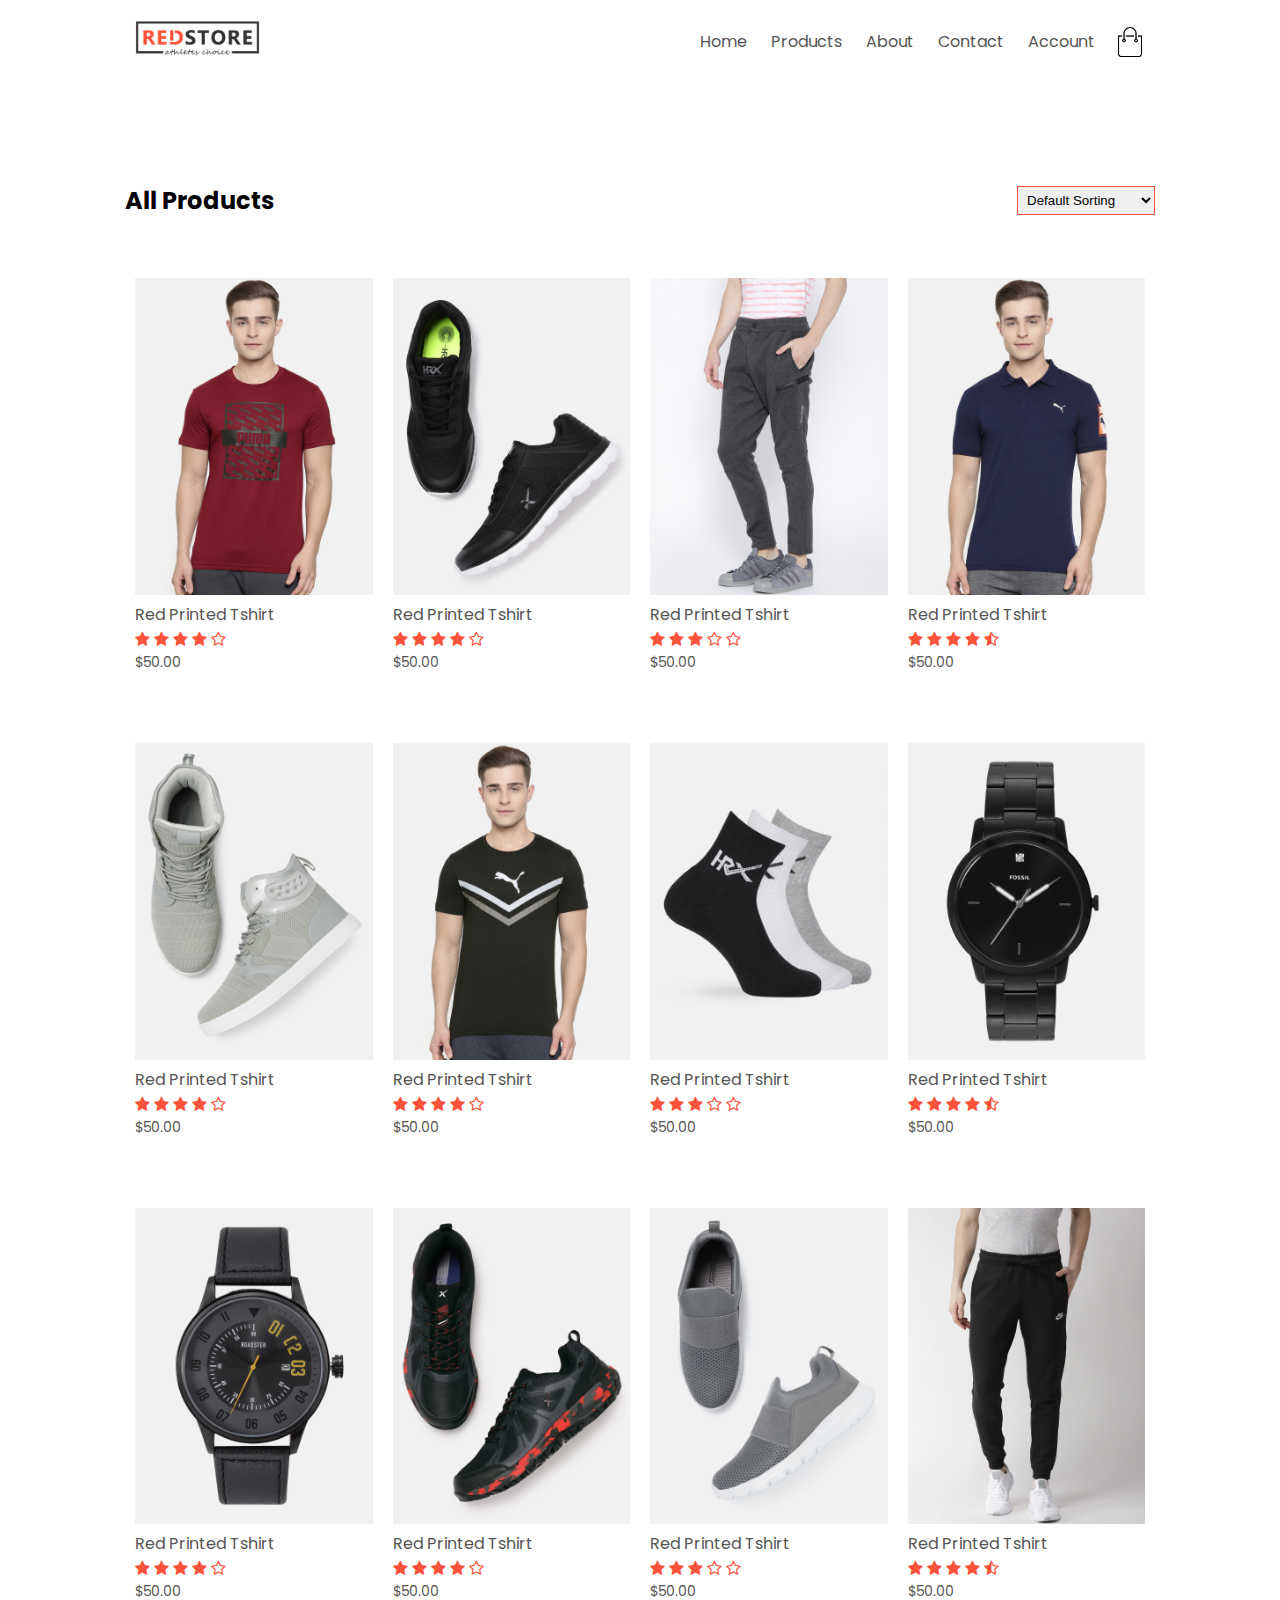
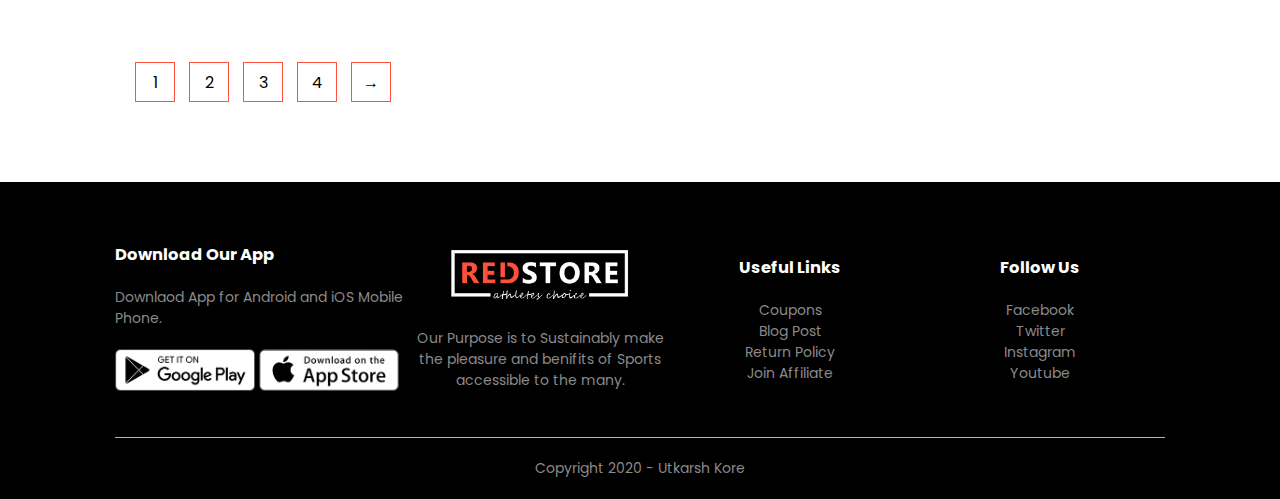
<file: products.html>
<!DOCTYPE html>
<html lang="en">
  <head>
    <meta charset="UTF-8" />
    <meta http-equiv="X-UA-Compatible" content="IE=edge" />
    <meta name="viewport" content="width=device-width, initial-scale=1.0" />
    <title>All Products - RedStore</title>

    <link rel="stylesheet" href="style.css" />
    <link rel="preconnect" href="https://fonts.gstatic.com" />
    <link
      href="https://fonts.googleapis.com/css2?family=Poppins:wght@300;400;500;600;700&display=swap"
      rel="stylesheet"
    />
    <link
      rel="stylesheet"
      href="https://stackpath.bootstrapcdn.com/font-awesome/4.7.0/css/font-awesome.min.css"
    />
  </head>
  <body>
    <div class="container">
      <div class="navbar">
        <div class="logo">
          <img src="images/logo.png" alt="Logo" width="125px" />
        </div>

        <nav>
          <ul id="menu-items">
            <li><a href="">Home</a></li>
            <li><a href="">Products</a></li>
            <li><a href="">About</a></li>
            <li><a href="">Contact</a></li>
            <li><a href="">Account</a></li>
          </ul>
        </nav>

        <img src="images/cart.png" alt="Cart" width="30px" height="30px" />
        <img
          src="images/menu.png"
          alt="Menu"
          class="menu-icon"
          onclick="menutoggle()"
        />
      </div>
    </div>

    <div class="small-container">
      <div class="row row-2">
        <h2>All Products</h2>
        <select name="" id="">
          <option value="">Default Sorting</option>
          <option value="">Sort by Price</option>
          <option value="">Sort by Popularity</option>
          <option value="">Sort by Rating</option>
          <option value="">Sort by Sale</option>
        </select>
      </div>
      <div class="row">
        <!-- product 1 -->
        <div class="col-4">
          <img src="images/product-1.jpg" alt="Product 1" />
          <h4>Red Printed Tshirt</h4>
          <div class="rating">
            <i class="fa fa-star"></i>
            <i class="fa fa-star"></i>
            <i class="fa fa-star"></i>
            <i class="fa fa-star"></i>
            <i class="fa fa-star-o"></i>
          </div>
          <p>$50.00</p>
        </div>

        <!-- product 2 -->
        <div class="col-4">
          <img src="images/product-2.jpg" alt="Product 1" />
          <h4>Red Printed Tshirt</h4>
          <div class="rating">
            <i class="fa fa-star"></i>
            <i class="fa fa-star"></i>
            <i class="fa fa-star"></i>
            <i class="fa fa-star"></i>
            <i class="fa fa-star-o"></i>
          </div>
          <p>$50.00</p>
        </div>

        <!-- product 3 -->
        <div class="col-4">
          <img src="images/product-3.jpg" alt="Product 1" />
          <h4>Red Printed Tshirt</h4>
          <div class="rating">
            <i class="fa fa-star"></i>
            <i class="fa fa-star"></i>
            <i class="fa fa-star"></i>
            <i class="fa fa-star-o"></i>
            <i class="fa fa-star-o"></i>
          </div>
          <p>$50.00</p>
        </div>

        <!-- product 4 -->
        <div class="col-4">
          <img src="images/product-4.jpg" alt="Product 1" />
          <h4>Red Printed Tshirt</h4>
          <div class="rating">
            <i class="fa fa-star"></i>
            <i class="fa fa-star"></i>
            <i class="fa fa-star"></i>
            <i class="fa fa-star"></i>
            <i class="fa fa-star-half-o"></i>
          </div>
          <p>$50.00</p>
        </div>
      </div>

      <div class="row">
        <!-- product 1 -->
        <div class="col-4">
          <img src="images/product-5.jpg" alt="Product 1" />
          <h4>Red Printed Tshirt</h4>
          <div class="rating">
            <i class="fa fa-star"></i>
            <i class="fa fa-star"></i>
            <i class="fa fa-star"></i>
            <i class="fa fa-star"></i>
            <i class="fa fa-star-o"></i>
          </div>
          <p>$50.00</p>
        </div>

        <!-- product 2 -->
        <div class="col-4">
          <img src="images/product-6.jpg" alt="Product 1" />
          <h4>Red Printed Tshirt</h4>
          <div class="rating">
            <i class="fa fa-star"></i>
            <i class="fa fa-star"></i>
            <i class="fa fa-star"></i>
            <i class="fa fa-star"></i>
            <i class="fa fa-star-o"></i>
          </div>
          <p>$50.00</p>
        </div>

        <!-- product 3 -->
        <div class="col-4">
          <img src="images/product-7.jpg" alt="Product 1" />
          <h4>Red Printed Tshirt</h4>
          <div class="rating">
            <i class="fa fa-star"></i>
            <i class="fa fa-star"></i>
            <i class="fa fa-star"></i>
            <i class="fa fa-star-o"></i>
            <i class="fa fa-star-o"></i>
          </div>
          <p>$50.00</p>
        </div>

        <!-- product 4 -->
        <div class="col-4">
          <img src="images/product-8.jpg" alt="Product 1" />
          <h4>Red Printed Tshirt</h4>
          <div class="rating">
            <i class="fa fa-star"></i>
            <i class="fa fa-star"></i>
            <i class="fa fa-star"></i>
            <i class="fa fa-star"></i>
            <i class="fa fa-star-half-o"></i>
          </div>
          <p>$50.00</p>
        </div>
      </div>

      <div class="row">
        <!-- product 1 -->
        <div class="col-4">
          <img src="images/product-9.jpg" alt="Product 1" />
          <h4>Red Printed Tshirt</h4>
          <div class="rating">
            <i class="fa fa-star"></i>
            <i class="fa fa-star"></i>
            <i class="fa fa-star"></i>
            <i class="fa fa-star"></i>
            <i class="fa fa-star-o"></i>
          </div>
          <p>$50.00</p>
        </div>

        <!-- product 2 -->
        <div class="col-4">
          <img src="images/product-10.jpg" alt="Product 1" />
          <h4>Red Printed Tshirt</h4>
          <div class="rating">
            <i class="fa fa-star"></i>
            <i class="fa fa-star"></i>
            <i class="fa fa-star"></i>
            <i class="fa fa-star"></i>
            <i class="fa fa-star-o"></i>
          </div>
          <p>$50.00</p>
        </div>

        <!-- product 3 -->
        <div class="col-4">
          <img src="images/product-11.jpg" alt="Product 1" />
          <h4>Red Printed Tshirt</h4>
          <div class="rating">
            <i class="fa fa-star"></i>
            <i class="fa fa-star"></i>
            <i class="fa fa-star"></i>
            <i class="fa fa-star-o"></i>
            <i class="fa fa-star-o"></i>
          </div>
          <p>$50.00</p>
        </div>

        <!-- product 4 -->
        <div class="col-4">
          <img src="images/product-12.jpg" alt="Product 1" />
          <h4>Red Printed Tshirt</h4>
          <div class="rating">
            <i class="fa fa-star"></i>
            <i class="fa fa-star"></i>
            <i class="fa fa-star"></i>
            <i class="fa fa-star"></i>
            <i class="fa fa-star-half-o"></i>
          </div>
          <p>$50.00</p>
        </div>
      </div>

      <div class="page-btn">
        <span>1</span>
        <span>2</span>
        <span>3</span>
        <span>4</span>
        <span>&#8594;</span>
      </div>
    </div>

    <!-- footer -->
    <div class="footer">
      <div class="container">
        <div class="row">
          <div class="footer-col-1">
            <h3>Download Our App</h3>
            <p>Downlaod App for Android and iOS Mobile Phone.</p>
            <div class="app-logo">
              <img src="images/play-store.png" alt="" />
              <img src="images/app-store.png" alt="" />
            </div>
          </div>
          <div class="footer-col-2">
            <img src="images/logo-white.png" alt="White" />
            <p>
              Our Purpose is to Sustainably make the pleasure and benifits of
              Sports accessible to the many.
            </p>
          </div>
          <div class="footer-col-3">
            <h3>Useful Links</h3>
            <ul>
              <li>Coupons</li>
              <li>Blog Post</li>
              <li>Return Policy</li>
              <li>Join Affiliate</li>
            </ul>
          </div>
          <div class="footer-col-4">
            <h3>Follow Us</h3>
            <ul>
              <li>Facebook</li>
              <li>Twitter</li>
              <li>Instagram</li>
              <li>Youtube</li>
            </ul>
          </div>
        </div>
        <hr />
        <p class="copyright">Copyright 2020 - Utkarsh Kore</p>
      </div>
    </div>

    <!-- JS for toggle menu -->
    <script>
      const menuItems = document.getElementById("menu-items");

      menuItems.style.maxHeight = "0px";

      function menutoggle() {
        if (menuItems.style.maxHeight == "0px") {
          menuItems.style.maxHeight = "200px";
        } else {
          menuItems.style.maxHeight = "0px";
        }
      }
    </script>
  </body>
</html>
</file>
<file: style.css>
* {
    margin: 0;
    padding: 0;
    box-sizing: border-box;
}

body {
    font-family: 'Poppins', sans-serif;
}

.navbar {
    display: flex;
    align-items: center;
    padding: 20px;
}

nav {
    flex: 1;
    text-align: right;
}

nav ul {
    display: inline-block;
    list-style: none;
}

nav ul li {
    display: inline-block;
    margin-right: 20px;
}

a{
    text-decoration: none;
    color: #555;
}

p{
    color: #555;
}

.container {
    max-width: 68.75rem;
    margin: auto;
    padding-left: 25px;
    padding-right: 25px;
}

.row {
    display: flex;
    align-items: center;
    justify-content: space-around;
}

.col-2 {
    flex-basis: 50%;
    min-width: 18.75rem;
}

.col-2  img{
    max-width: 100%;
    padding: 40px 0;
}

.col-1 h1{
    font-size: 50px;
    line-height: 60px;
    margin: 25px 0;
}

.btn {
    display: inline-block;
    background: #ff523b;
    color: #fff;
    padding: 8px 30px;
    margin: 30px 0;
    border-radius: 30px;
    transition: background 0.5s;
}

.btn:hover {
    background: #563434;
}

.header {
    background: radial-gradient(#fff, #ffd6d6);
}

.categories {
    margin: 70px 0;
}

.col-3 {
    flex-basis: 30%;
    width: 250px;
    margin-bottom: 30px;
}

.col-3 img {
    width: 100%;
}

.small-container {
    max-width: 1080px;
    margin: auto;
    padding-left: 25px;
    padding-right: 25px;
}

.col-4 {
    flex-basis: 25%;
    padding: 10px;
    min-width: 200px;
    margin-bottom: 50px;
    transition: transform 0.5s;
}

.col-4 img {
    width: 100%;
}

.title {
    text-align: center;
    margin: 0 auto 80px;
    position: relative;
    line-height: 60px;
    color: #555;
}

.title::after {
    content: '';
    background: #ff523b;
    width: 80px;
    height: 5px;
    border-radius: 5px;
    position: absolute;
    bottom: 0px;
    left: 50%;
    transform: translateX(-50%);
}

h4 {
    color: #555;
    font-weight: normal;
}

.col-4 p {
    font-size: 14px;
}

.rating .fa{
    color: #ff523b;
}

.col-4:hover {
    transform: translateY(-5px);
}

/* ---- offer ---- */

.offer {
    background: radial-gradient(#fff, #ffd6d6);
    margin-top: 80px;
    padding: 30px 0;
}

.col-2 .offer-img {
    padding: 50px;
}

small {
    color: #555;
}

/* ---- testimonial ----- */

.testimonial {
    padding-top: 100px;
}

.testimonial .col-3 {
    text-align: center;
    padding: 40px 20px;
    box-shadow: 0 0 20px 0 rgba(0, 0, 0, 0.1);
    cursor: pointer;
    transition: transform 0.5s;
}

.testimonial .col-3 img {
    width: 50px;
    margin-top: 20px ;
    border-radius: 50%;
}

.testimonial .col-3:hover {
    transform: translateY(-10px);
}

.fa.fa-quote-left {
    font-size: 34px;
    color: #ff523b;
}

.col-3 p {
    font-size: 12px;
    margin: 12px 0;
    color: #777;
}

.testimonial .col-3 h3 {
    font-weight: 600;
    color: #555;
    font-size: 16px;
}

/* ---- brands ----- */

.brands {
    margin: 100px auto;
}

.col-5 {
    width: 160px;
}

.col-5 img {
    width: 100%;
    cursor: pointer;
    filter: grayscale(100%);
}

.col-5 img:hover {
    filter: grayscale(0);
}

/* ----- footer ----- */
.footer {
    background: #000;
    color: #8a8a8a;
    font-size: 14px;
    padding: 60px 0 20px;
}

.footer p{
    color: #8a8a8a;
}

.footer h3 {
    color: #fff;
    margin-bottom: 20px;
}

.footer-col-1, .footer-col-2, .footer-col-3, .footer-col-4 {
    min-width: 250px;
    margin-bottom: 20px;
}

.footer-col-1 {
    flex-basis: 30%;
}

.footer-col-2 {
    flex: 1;
    text-align: center;
}

.footer-col-2 img {
    width: 180px ;
    margin-bottom: 20px;
}

.footer-col-3, .footer-col-4 {
    flex-basis: 12%;
    text-align: center;
}

ul {
    list-style-type: none;
}

.app-logo {
    margin-top: 20px;
}

.app-logo img {
    width: 140px;
} 

.footer hr  {
    border: none;
    background: #b5b5b5;
    height: 1px;
    margin: 20px 0;
}

.copyright {
    text-align: center;
}

.menu-icon {
    width: 28px;
    margin-left: 20px;
    display: none;
}

/* --- all products --- */
.row-2 {
    justify-content: space-between;
    margin: 100px auto 50px;
}

select {
    border: 1px solid #ff523b;
    padding: 5px;
}

select:focus {
    outline: none;
} 

.page-btn {
    margin: 0 auto 80px;
}

.page-btn span {
    display: inline-block;
    border: 1px solid #ff523b;
    margin-left: 10px;
    width: 40px;
    height: 40px;
    text-align: center;
    line-height: 40px;
    cursor: pointer;
    transition: all .5s;
}

.page-btn span:hover {
    background: #ff523b;
    color: #fff;
}

/* ---- single product details ---- */
.single-product {
    margin-top: 80px;

}

.single-product .col-2 img {
    padding: 0;
}

.single-product .col-2  {
    padding: 20px ;
}

.single-product .col-2  h4 {
    margin: 20px 0;
    font-size: 22px;
    font-weight: bold;
}

.single-product select {
    display: block;
    padding: 10px;
    margin-top: 20px;
}

.single-product input {
    width: 50px;
    height: 40px;
    padding-left: 10px;
    font-size: 20px;
    margin-right: 10px;
    border: 1px solid #ff523b;
}

input:focus {
    outline: none;
}

.single-product .fa {
    color: #ff523b;
    margin-left: 10px;
}

.small-img-row {
    display: flex;
    justify-content: space-between;
}

.small-img-col {
    flex-basis: 24%;
    cursor: pointer;

}

/* --- cart items ---- */
.cart-page {
    margin: 80px auto;
    
}

table {
    width: 100%;
    border-collapse: collapse;
}

.cart-info {
    display: flex;
    flex-wrap: wrap;
} 

th {
    text-align: left;
    padding: 5px;
    color: #fff;
    background: #ff523b;
    font-weight: normal;
}

td {
    padding: 10px 5px;
}

td input {
    width: 40px;
    height: 30px;
    padding: 5px;
}

td a {
    color: #ff523b;
    font-size: 12px;
}

td img {
    width: 80px;
    height: 80px;
    margin-right: 10px;
}

.total-price {
    display: flex;
    justify-content: flex-end;
}

.total-price table {
    border-top: 3px solid #ff523b;
    width: 100%;
    max-width: 420px;
}

td:last-child {
    text-align: right;
}

th:last-child {
    text-align: right;
}

.account-page {
    padding: 50px 0;
    background:  radial-gradient(#fff, #ffd6d6);
}

.form-container {
    background: #fff;
    width: 300px;
    height: 400px;
    position: relative;
    text-align: center;
    padding: 20px 0;
    margin: auto;
    box-shadow:  0 0 20px 0px rgba(0, 0, 0, 0.1);
    overflow: hidden;
}

.form-container span {
    font-weight: bold;
    padding: 0 10px;
    color: #555;
    cursor: pointer;
    width: 100px;
    display: inline-block;
}

.form-btn {
    display: inline-block;

}

.form-container form {
    max-width: 300px;
    padding: 0 20px;
    position: absolute;
    top: 130px;
    transition: transform 1s;
}

form input {
    width: 100%;
    height: 30px;
    margin: 10px 0;
    padding: 0 10px;
    border: 1px solid #ccc;
}

form .btn {
    width: 100%;
    border: none;
    cursor: pointer;
    margin: 10px 0;
}

form .btn:focus {
    outline: none;
}

#login-form {
    left: -300px;
}

#reg-form {
    left: 0;
}

#indicator {
    width: 100px;
    border: none;
    background: #ff523b;
    height: 3px;
    margin-top: 8px;
    transform: translateX(100px);
    transition: transform 1s;
}

form a {
    font-size: 12px;
}

/* media query */

/* for menu */
@media only screen and (max-width: 800px) {
    nav ul {
        position: absolute;
        top: 70px;
        left: 0;
        background: #333;
        width: 100%;
        overflow: hidden;
        transition: max-height 0.5s;
    }

    nav ul li {
        display: block;
        margin-right: 50px;
        margin-top: 10px;
        margin-bottom: 10px;
    }

    nav ul li a {
        color: #fff;
    }

    .menu-icon {
        display: block;
        cursor: pointer;
    }
}

/* for less than 600 screen size */

@media only screen and (max-width: 600px) {
    .row {
        text-align: center;
        flex-wrap: wrap;
    }

    .col-2, .col-3, .col-4 {
        flex-basis: 100%;
    }

    .single-product .row {
        text-align: left;
    }

    .single-product .col-2 {
        padding: 20px 0;
    }

    .single-product h1 {
        font-size: 26px;
        line-height: 32px;
    }

    .cart-info p {
        display: none;
    }
}
</file>
